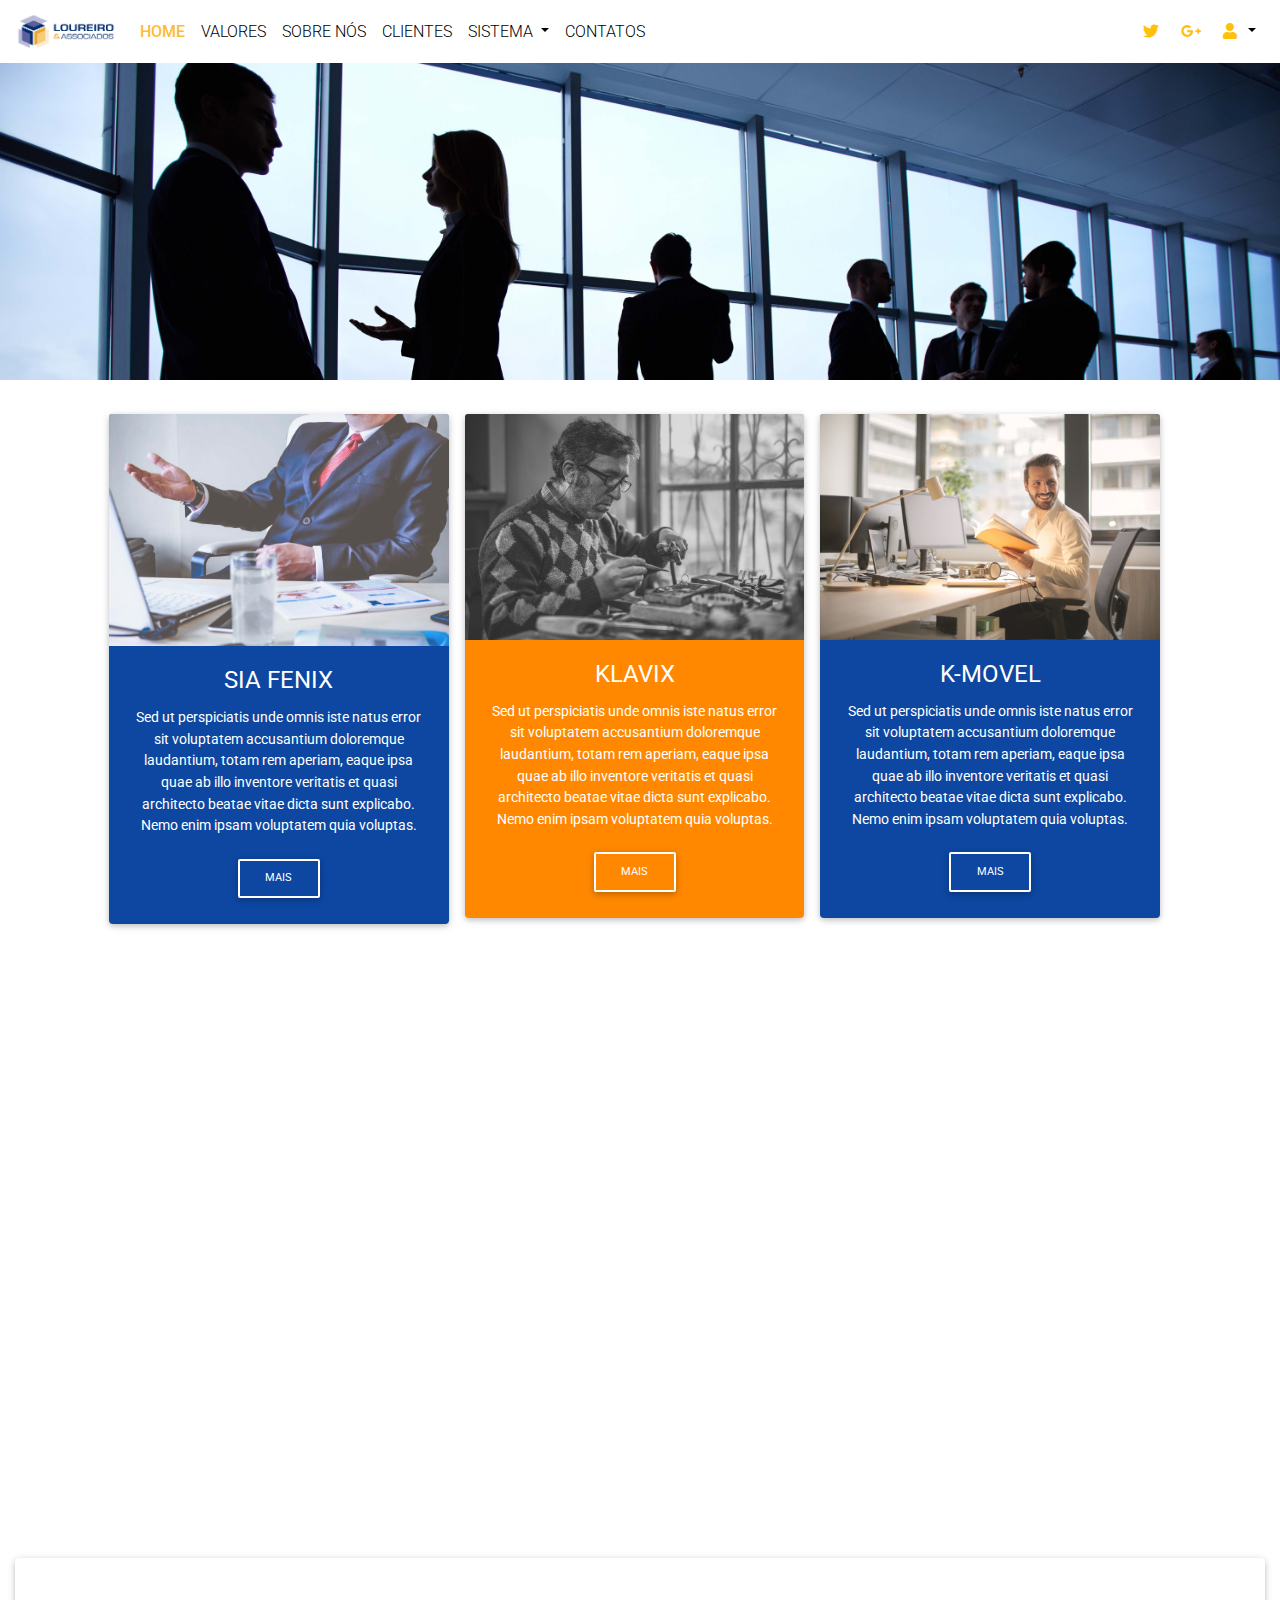
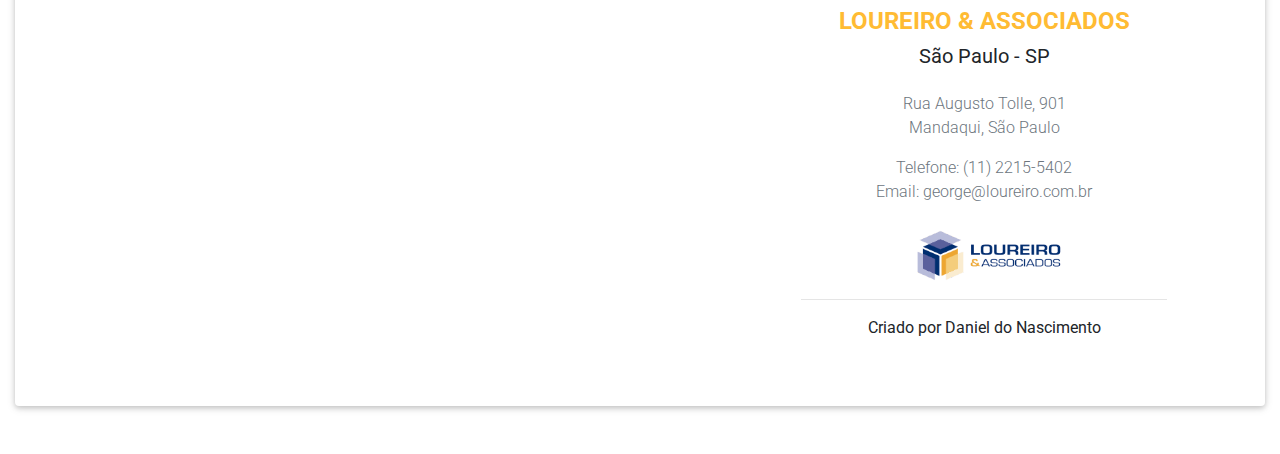
<file: index.html>
<!DOCTYPE html>
<html lang="en">
<head>
  <meta charset="UTF-8">
  <meta name="viewport" content="width=device-width, initial-scale=1, shrink-to-fit=no">
  <meta http-equiv="x-ua-compatible" content="ie=edge">
  <title>Material Design for Bootstrap</title>
  <!-- MDB icon -->
  <link rel="icon" href="img/icon.ico" type="image/x-icon">
  <!-- Font Awesome -->
  <link rel="stylesheet" href="https://use.fontawesome.com/releases/v5.11.2/css/all.css">
  <!-- Google Fonts Roboto -->
  <link rel="stylesheet" href="https://fonts.googleapis.com/css?family=Roboto:300,400,500,700&display=swap">
  <!-- Bootstrap core CSS -->
  <link rel="stylesheet" href="css/bootstrap.min.css">
  <!-- Material Design Bootstrap -->
  <link rel="stylesheet" href="css/mdb.min.css">
  <!-- Your custom styles (optional) -->
  <link rel="stylesheet" href="css/style.css">


</head>
<body>

                                                        <!--Navbar -->
<nav class="navbar navbar-expand-lg navbar-light #ffffff white" >
<!--<nav class="navbar navbar-expand-lg #ffffff white">-->
  <a class="navbar-brand" href="index.html"><img src="img/logo.png" style="width: 100px;"></a>
  <button class="navbar-toggler" type="button" data-toggle="collapse" data-target="#navbarSupportedContent-333"
    aria-controls="navbarSupportedContent-333" aria-expanded="false" aria-label="Toggle navigation">
    <span class="navbar-toggler-icon"></span>
  </button>
  <div class="collapse navbar-collapse" id="navbarSupportedContent-333">
    <ul class="navbar-nav mr-auto">
      <li class="nav-item ">
        <a class="nav-link  text-warning" href="index.html"><strong>HOME</strong>
     
        </a>
      </li>
      <li class="nav-item">
        <a class="nav-link black-text" href="valores.html">VALORES</a>
      </li>
      <li class="nav-item">
        <a class="nav-link black-text" href="sobrenos.html">SOBRE NÓS</a>
      </li>
      <li class="nav-item">
        <a class="nav-link black-text" href="clientes.html">CLIENTES</a>
      </li>
      <li class="nav-item dropdown balck-text">
        <a class="nav-link dropdown-toggle black-text" id="navbarDropdownMenuLink-333" data-toggle="dropdown"
        aria-haspopup="true" aria-expanded="false">SISTEMA
      </a>
        <div class="dropdown-menu dropdown-secondary" aria-labelledby="navbarDropdownMenuLink-333">
          <a class="dropdown-item black-text" href="#">KLAVIX</a>
          <a class="dropdown-item black-text" href="#">SIA FENIX</a>
          <a class="dropdown-item black-text" href="#">K-MOVEL</a>
        </div>
      </li>

      <li class="nav-item">
   
        <a class="nav-link black-text" href="#" data-toggle="modal" data-target="#modalContactForm">CONTATOS</a>
      </li>
    </ul>
    <ul class="navbar-nav ml-auto nav-flex-icons">
      <li class="nav-item">
        <a class="nav-link waves-effect waves-light">
          <i class="fab amber-text fa-twitter"></i>
        </a>

      </li>
      <li class="nav-item">
        <a class="nav-link waves-effect waves-light">
          <i class="fab amber-text fa-google-plus-g"></i>
        </a>
      </li>

      <li class="nav-item dropdown">
        <a class="nav-link dropdown-toggle" id="navbarDropdownMenuLink-333" data-toggle="dropdown"
          aria-haspopup="true" aria-expanded="false">
          <i class="fas  amber-text fa-user"></i>
        </a>
        
        <div class="dropdown-menu  dropdown-menu-right dropdown-default"
        aria-labelledby="navbarDropdownMenuLink-333">
        <a class="dropdown-item" href="https://www.facebook.com/loureirosoftware">Facebook</a>
        <a class="dropdown-item" href="https://www.instagram.com/loureiro_e_associados/">instagran</a>
        <a class="dropdown-item" href="https://www.linkedin.com/company/loureiro-e-associados/?viewAsMember=true">linkedin</a>
      </div>
      </li>
    </ul>
  </div>
</nav>
                                                                  <!--/. FIM DO Navbar -->

                                                                  <!--Corpo do site-->
<div class="container-fluid">
  <div class="row">
    <!--Zoom effect-->
<div class="view overlay zoom">
  <img src="img/principal4.jpg" class="img-fluid " alt="zoom">
  <div class="mask flex-center waves-effect waves-light">
   

    <div class="view">
     
      
    </div>
    <div class="carousel-caption">
    
      <br>
      <h3 class="h2-responsive text-warning "><Strong>SOFTWARE PARA GESTÃO PARA PEQUENOS E MEDIA EMPRESAS</Strong></h3><br><BR>
      <h5 class="text-primary h5"><strong>ENTRE EM CONTATO CONOSCO :</strong><br><br> Tel: (11) 2597-5529 / what: (11) 99949-9275 / contato@loureiro.com.br</h4>

      <div class="container">
        <div class="row">
          <div class="logop"><img src="img/logo.png"></div>
          
        </div>
      </div>
  
     </div>
      
    </div>

    
  </div>
</div>

  </div>
</div>


                                                                  <div id="" class="container" >
                                                                    <br>
                                                                  




<!--FORM-->

<div class="col-4">
  <div class="modal fade" id="modalContactForm" tabindex="-1" role="dialog" aria-labelledby="myModalLabel"
  aria-hidden="true">
  <div class="modal-dialog" role="document">
    <div class="modal-content">
      <div class="modal-header text-center">
        <h2 class="modal-title w-100 font-weight-bold text-primary">CONTATOS</h2>
        <button type="button" class="close" data-dismiss="modal" aria-label="Close">
          <span aria-hidden="true">&times;</span>
        </button>
      </div>
      <div class="modal-body mx-3">
        <div class="md-form mb-5">
          <i class="fas fa-user prefix grey-text"></i>
          <input type="text" id="form34" class="form-control validate">
          <label data-error="wrong" data-success="right" for="form34">Digita seu nome</label>
        </div>

        <div class="md-form mb-5">
          <i class="fas fa-envelope prefix grey-text"></i>
          <input type="email" id="form29" class="form-control validate">
          <label data-error="wrong" data-success="right" for="form29">Digita seu e-mail</label>
        </div>

        <div class="md-form mb-5">
          <i class="fas fa-tag prefix grey-text"></i>
          <input type="text" id="form32" class="form-control validate">
          <label data-error="wrong" data-success="right" for="form32">Assunto</label>
        </div>

        <div class="md-form">
          <i class="fas fa-pencil prefix grey-text"></i>
          <textarea type="text" id="form8" class="md-textarea form-control" rows="4"></textarea>
          <label data-error="wrong" data-success="right" for="form8">Digita a sua mensagem aqui</label>
        </div>

        <div class="container">
          <div class="row">
            <div class="logop"><img src="img/logo.png"></div>
            
          </div>
        </div>
    


      </div>
      <div class="modal-footer d-flex justify-content-center">
        <button class="btn btn-primary">Enviar <i class="fas fa-paper-plane-o ml-1"></i></button>
      </div>
    </div>
  </div>
</div>


</div>
<!--Fim do form-->
                                      <!--COMENTARIOS-->          
                                      
    <div class="container-fluid" >
<!-- Grid row -->
<div class="row frases">

  <!-- Grid column -->
  <div class="column-2 px-2 mb-r">

    <!--Card-->
    <div class="card primary-color-dark">
      
      <!--Card image-->
      <div class="view">
        <img src="img/siafenix1.jpeg" class="card-img-top" alt="photo">
        <a href="#">
          <div class="mask rgba-white-slight"></div>
        </a>
      </div>

      <!--Card content-->
      <div class="card-body text-center">
        <!--Title-->
        <h4 class="card-title white-text">SIA FENIX</h4>
        <!--Text-->
        <p class="card-text white-text">Sed ut perspiciatis unde omnis iste natus error sit voluptatem accusantium doloremque laudantium, totam rem
          aperiam, eaque ipsa quae ab illo inventore veritatis et quasi architecto beatae vitae dicta sunt explicabo.
          Nemo enim ipsam voluptatem quia voluptas.</p>
        <a href="#" class="btn btn-outline-white btn-md">Mais</a>
      </div>




    </div>
    <!--/.Card-->

  </div>
  <!-- Grid column -->

                                                      

                                                      

  <!-- Grid column -->
  <div class="column-1 px-2 mb-r">

    <!--Card-->
    <div class="card warning-color-dark">

      <!--Card image-->
      <div class="view">
     
        <img src="img/klavix.jpeg" class="card-img-top" alt="photo">
        <a href="#">
          <div class="mask rgba-white-slight"></div>
        </a>
      </div>

      <!--Card content-->
      <div class="card-body text-center">
        <!--Title-->
        <h4 class="card-title white-text">KLAVIX</h4>
        <!--Text-->
        <p class="card-text white-text">Sed ut perspiciatis unde omnis iste natus error sit voluptatem accusantium doloremque laudantium, totam rem
          aperiam, eaque ipsa quae ab illo inventore veritatis et quasi architecto beatae vitae dicta sunt explicabo.
          Nemo enim ipsam voluptatem quia voluptas.</p>
        <a href="#" class="btn btn-outline-white btn-md">Mais</a>
      </div>

    </div>
    <!--/.Card-->

  </div>
  <!-- Grid column -->

  <!-- Grid column -->
  <div class="column-1 px-2">

    <!--Card-->
    <div class="card primary-color-dark">

      <!--Card image-->
      <div class="view">
        <img src="img/kmoveis.jpeg" class="card-img-top" alt="photo">
        <a href="#">
          <div class="mask rgba-white-slight"></div>
        </a>
      </div>

      <!--Card content-->
      <div class="card-body text-center">
        <!--Title-->
        <h4 class="card-title white-text">K-MOVEL</h4>
        <!--Text-->
        <p class="card-text white-text">Sed ut perspiciatis unde omnis iste natus error sit voluptatem accusantium doloremque laudantium, totam rem
          aperiam, eaque ipsa quae ab illo inventore veritatis et quasi architecto beatae vitae dicta sunt explicabo.
          Nemo enim ipsam voluptatem quia voluptas.</p>
        <a href="#" class="btn btn-outline-white btn-md">Mais</a>
      </div>

    </div>
    <!--/.Card-->

  </div>
  <!-- Grid column -->

</div>
<!-- Grid row -->

                                                        <!--FIM DO COMENTARIOS-->   
  <!--VIDEO-->
                                                      <!-- 21:9 aspect ratio -->
  <div class="embed-responsive embed-responsive-16by9">

  <iframe class="videos" width="560" height="315" src="https://www.youtube.com/embed/tzlxcFzTF5o" frameborder="0" allow="accelerometer; autoplay; encrypted-media; gyroscope; picture-in-picture" allowfullscreen></iframe>
  </div>
                                                  <!-- FIM DO VIDEO-->

  

                                             <!--FIM DO COMENTARIOS-->        


                                            <!--Fim do corpo do site-->

</div>

</div>
 
  <!--RODAPÉ-->

  <div class="container-fluid mt-3 mb-5   ">

    <!-- Section: Block Content -->
    <section class="mb-4 ">
  
  
      <div class="card">
  
        <div class="row ">
          <div class="col-md-6 m-4  ">
  
           <!-- Google Maps -->
           <div id="map-within-card-2" class="map-container rounded-left" style="height: 400px">
             
            <iframe src="https://www.google.com/maps/embed?pb=!1m18!1m12!1m3!1d457.4127062103018!2d-46.63331115235346!3d-23.48564202744681!2m3!1f0!2f0!3f0!3m2!1i1024!2i768!4f13.1!3m3!1m2!1s0x94cef7b3639a28c9%3A0xf95120d3777e497f!2sRua%20Augusto%20Tolle%2C%20901%20-%20Jardim%20do%20Colegio%20(Zona%20Norte)%2C%20S%C3%A3o%20Paulo%20-%20SP%2C%2002405-001%2C%20Brasil!5e0!3m2!1spt-BR!2sus!4v1584231518621!5m2!1spt-BR!2sus" width="600" height="450" frameborder="0" style="border:0;" allowfullscreen="" aria-hidden="false" tabindex="0"></iframe>
          </div>
          <!-- Google Maps -->
  
          </div>
  
          <div class="col-10 col-md-4 mx-auto align-self-center py-4 text-center  ">
  
            <h4 class="font-weight-bold text-warning text-uppercase ">Loureiro & Associados</h4>
            <h5 class="font-weight-normal mb-4">São Paulo - SP</h5>
            <p class="text-muted font-weight-light">Rua Augusto Tolle, 901<br> Mandaqui, São Paulo</p>
            <p class="text-muted font-weight-light mb-0">Telefone: (11) 2215-5402<br>Email: george@loureiro.com.br</p>
            <div class="col-12">
                <div id="teste">
                <br>
              
                <img id="logo" src="img/logo.png" style="width: 150px;">
            </div>

            <hr>
            <p>Criado por Daniel do Nascimento </p> 
              </div>
          </div>
          
        </div>
  
      </div>
  
    </section>
    <!-- Section: Block Content -->
  
  </div>

                                                                      <!--FIM DO RODAPÉ-->





  <!-- jQuery -->
  <script type="text/javascript" src="js/jquery.min.js"></script>
  <!-- Bootstrap tooltips -->
  <script type="text/javascript" src="js/popper.min.js"></script>
  <!-- Bootstrap core JavaScript -->
  <script type="text/javascript" src="js/bootstrap.min.js"></script>
  <!-- MDB core JavaScript -->
  <script type="text/javascript" src="js/mdb.min.js"></script>
  <!-- Your custom scripts (optional) -->
  <script type="text/javascript"></script>

</body>
</html>
</file>
<file: css/style.css>
@media (max-width: 767px) {
    .column-1,
    .column-2 {
        width: 100%;
    }

    
@media (min-width: 768px) and (max-width: 991px) {
    .column-1 {
        width: 50%;
    }
    .column-2 {
        width: 100%;
    }
   
}

  
}
@media (min-width: 992px) {
    .column-2,
    .column-1 {
        width: 33%;
    }
    #logo {
        margin-left: 10px;
    }
  
}

.frases {
  
    margin: 10px 1px 10px 1px;
}

.videos {
  
    padding: 30px ;
}

body {
    background: rgb(255, 255, 255)
}

.card-1 {
    background: rgb(255, 255, 255);
    padding: 20px;
    margin: 0px auto 0px auto;
}

#interface {
    background-color:white;
    box-shadow: 1px 10px 15px rgba(1,2,2,.3);
}

.logop {
    margin: 1px auto 1px auto;
}



.map-container {
    overflow: hidden;
    position: relative;
    height: 0;
  }

  .map-container iframe {
    left: 0;
    top: 0;
    height: 100%;
    width: 100%;
    position: absolute;
  }

  .curva {

    -moz-border-radius:100px;/*curva no menu*/
	-webkit-border-radius:50px;/*curva no menu*/
  }
</file>
